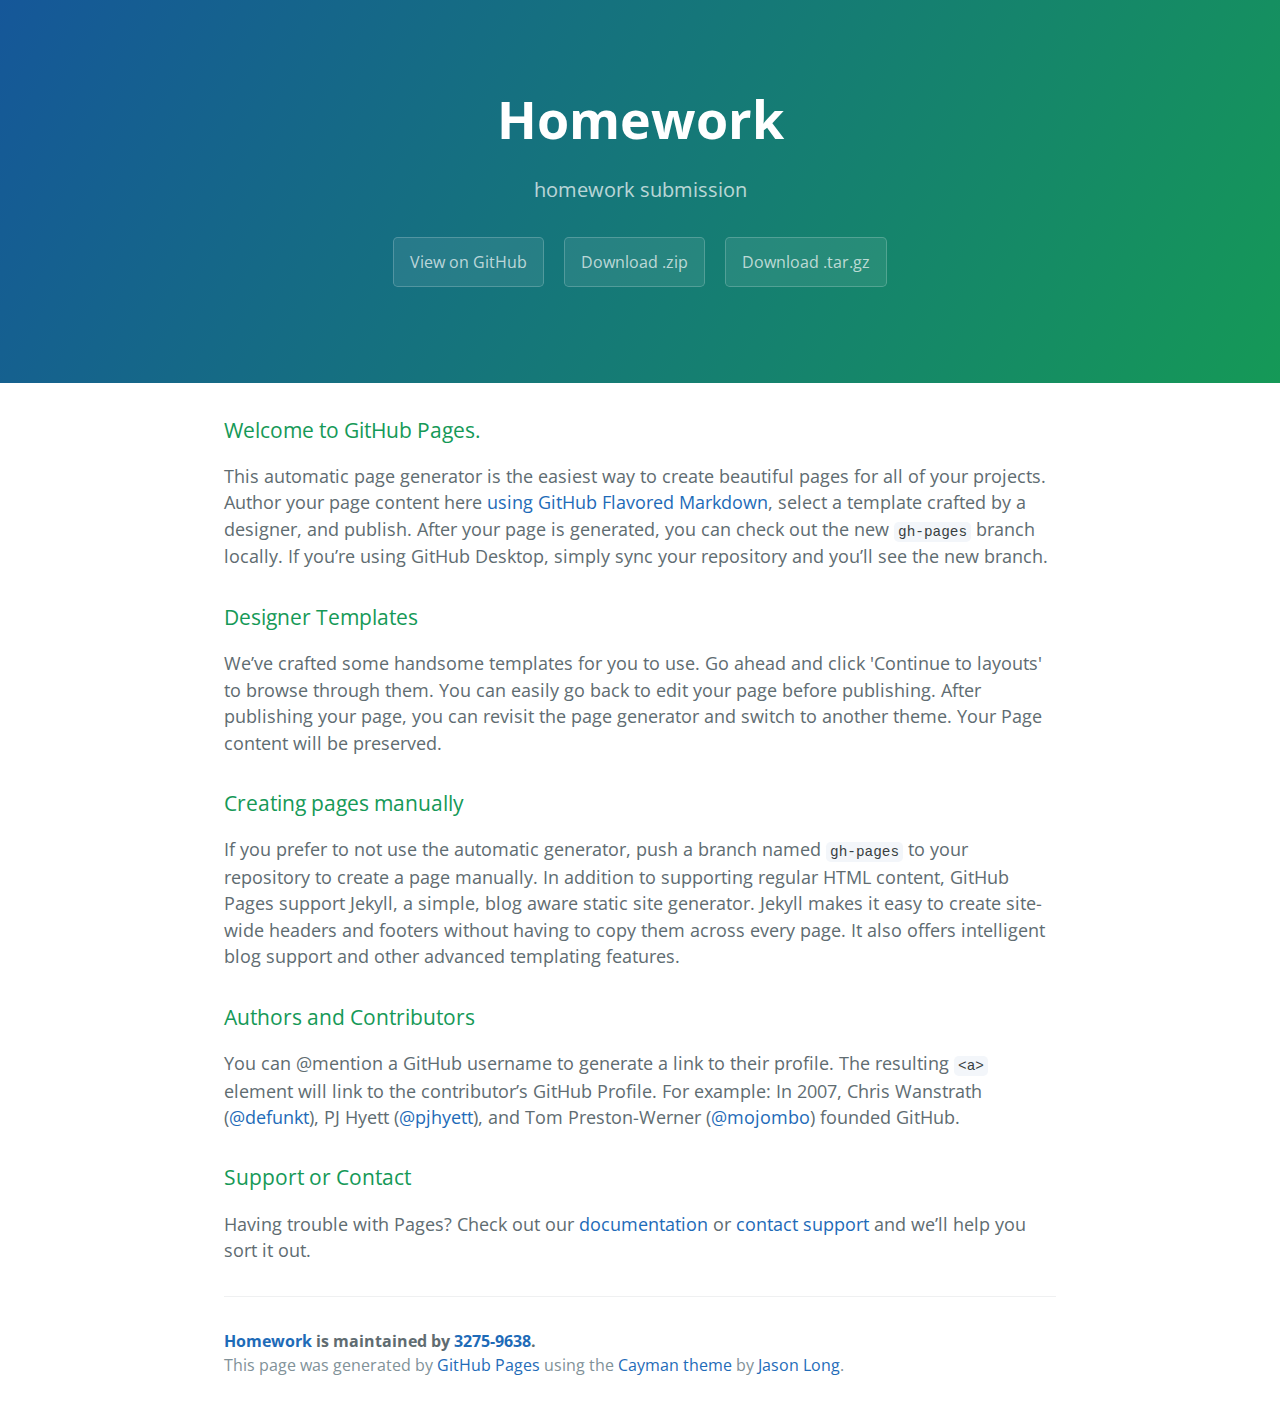
<file: index.html>
<!DOCTYPE html>
<html lang="en-us">
  <head>
    <meta charset="UTF-8">
    <title>Homework by 3275-9638</title>
    <meta name="viewport" content="width=device-width, initial-scale=1">
    <link rel="stylesheet" type="text/css" href="stylesheets/normalize.css" media="screen">
    <link href='https://fonts.googleapis.com/css?family=Open+Sans:400,700' rel='stylesheet' type='text/css'>
    <link rel="stylesheet" type="text/css" href="stylesheets/stylesheet.css" media="screen">
    <link rel="stylesheet" type="text/css" href="stylesheets/github-light.css" media="screen">
  </head>
  <body>
    <section class="page-header">
      <h1 class="project-name">Homework</h1>
      <h2 class="project-tagline">homework submission</h2>
      <a href="https://github.com/3275-9638/Homework" class="btn">View on GitHub</a>
      <a href="https://github.com/3275-9638/Homework/zipball/master" class="btn">Download .zip</a>
      <a href="https://github.com/3275-9638/Homework/tarball/master" class="btn">Download .tar.gz</a>
    </section>

    <section class="main-content">
      <h3>
<a id="welcome-to-github-pages" class="anchor" href="#welcome-to-github-pages" aria-hidden="true"><span aria-hidden="true" class="octicon octicon-link"></span></a>Welcome to GitHub Pages.</h3>

<p>This automatic page generator is the easiest way to create beautiful pages for all of your projects. Author your page content here <a href="https://guides.github.com/features/mastering-markdown/">using GitHub Flavored Markdown</a>, select a template crafted by a designer, and publish. After your page is generated, you can check out the new <code>gh-pages</code> branch locally. If you’re using GitHub Desktop, simply sync your repository and you’ll see the new branch.</p>

<h3>
<a id="designer-templates" class="anchor" href="#designer-templates" aria-hidden="true"><span aria-hidden="true" class="octicon octicon-link"></span></a>Designer Templates</h3>

<p>We’ve crafted some handsome templates for you to use. Go ahead and click 'Continue to layouts' to browse through them. You can easily go back to edit your page before publishing. After publishing your page, you can revisit the page generator and switch to another theme. Your Page content will be preserved.</p>

<h3>
<a id="creating-pages-manually" class="anchor" href="#creating-pages-manually" aria-hidden="true"><span aria-hidden="true" class="octicon octicon-link"></span></a>Creating pages manually</h3>

<p>If you prefer to not use the automatic generator, push a branch named <code>gh-pages</code> to your repository to create a page manually. In addition to supporting regular HTML content, GitHub Pages support Jekyll, a simple, blog aware static site generator. Jekyll makes it easy to create site-wide headers and footers without having to copy them across every page. It also offers intelligent blog support and other advanced templating features.</p>

<h3>
<a id="authors-and-contributors" class="anchor" href="#authors-and-contributors" aria-hidden="true"><span aria-hidden="true" class="octicon octicon-link"></span></a>Authors and Contributors</h3>

<p>You can @mention a GitHub username to generate a link to their profile. The resulting <code>&lt;a&gt;</code> element will link to the contributor’s GitHub Profile. For example: In 2007, Chris Wanstrath (<a href="https://github.com/defunkt" class="user-mention">@defunkt</a>), PJ Hyett (<a href="https://github.com/pjhyett" class="user-mention">@pjhyett</a>), and Tom Preston-Werner (<a href="https://github.com/mojombo" class="user-mention">@mojombo</a>) founded GitHub.</p>

<h3>
<a id="support-or-contact" class="anchor" href="#support-or-contact" aria-hidden="true"><span aria-hidden="true" class="octicon octicon-link"></span></a>Support or Contact</h3>

<p>Having trouble with Pages? Check out our <a href="https://help.github.com/pages">documentation</a> or <a href="https://github.com/contact">contact support</a> and we’ll help you sort it out.</p>

      <footer class="site-footer">
        <span class="site-footer-owner"><a href="https://github.com/3275-9638/Homework">Homework</a> is maintained by <a href="https://github.com/3275-9638">3275-9638</a>.</span>

        <span class="site-footer-credits">This page was generated by <a href="https://pages.github.com">GitHub Pages</a> using the <a href="https://github.com/jasonlong/cayman-theme">Cayman theme</a> by <a href="https://twitter.com/jasonlong">Jason Long</a>.</span>
      </footer>

    </section>

  
  </body>
</html>
</file>
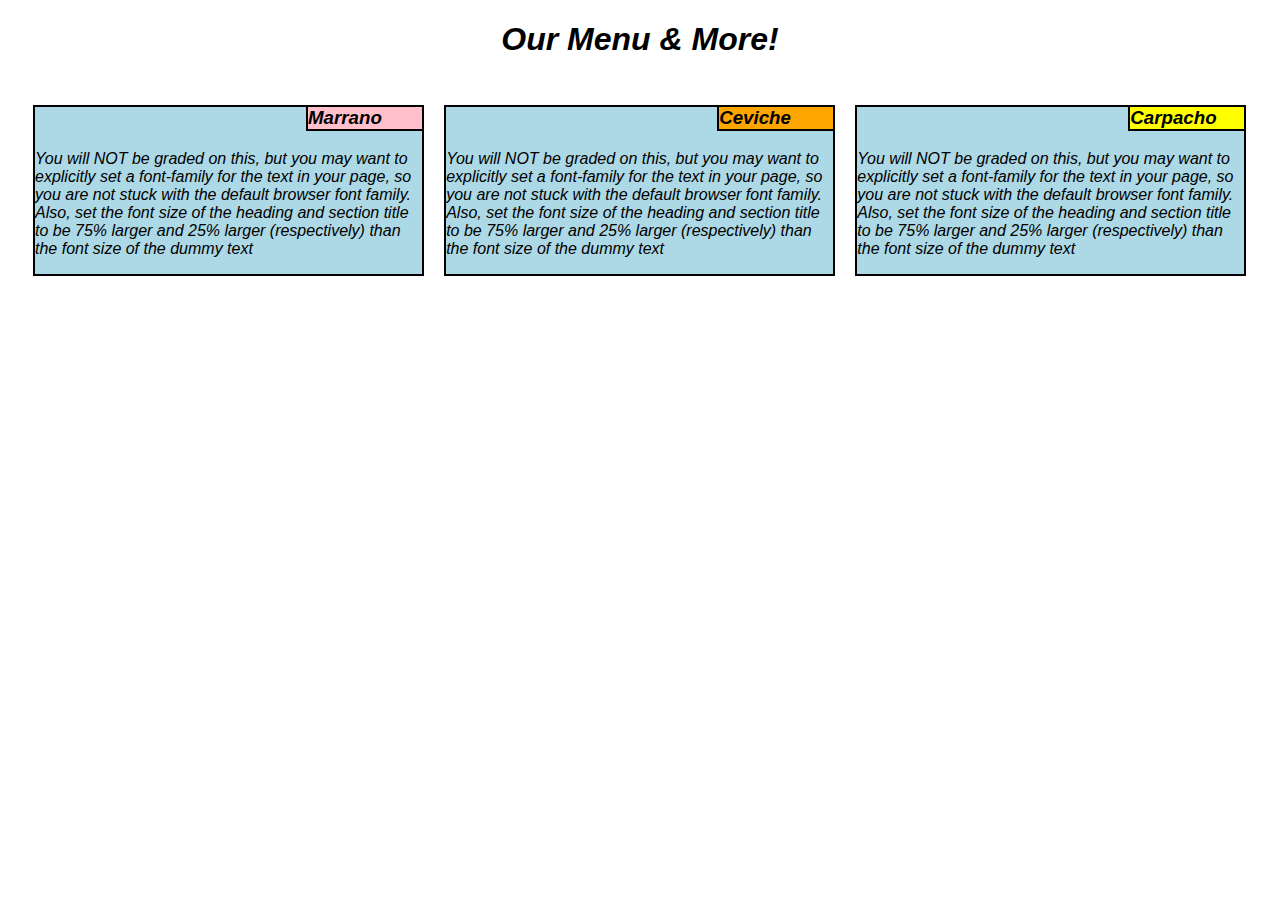
<file: site/homework.html>
<!doctype html>
<html lang="en">
<head>
	<meta charset="utf-8">
	<meta name="viewport" content="width=device-width, initial-scale=1">
    <title>Menu</title>
    <link rel="stylesheet" type="text/css" href="homework.css">
</head>

<body>
 <header>
    <h1>Our Menu &amp; More!</h1>
 </header>

 <section>
 <div class="row">
     <div class="col-lg-4 col-md-6">
        <div id="marrano">
           <h3 class="Marrano">Marrano</h3>
              <p>You will NOT be graded on this, but you may want to explicitly set a font-family for the text in your page, so you are not stuck with the default browser font family. Also, set the font size of the heading and section title to be 75% larger and 25% larger (respectively) than the font size of the dummy text</p>
        </div>
      </div>        


     <div class="col-lg-4 col-md-6">
        <div id="ceviche">
           <h3 class="Ceviche">Ceviche</h3>
              <p>You will NOT be graded on this, but you may want to explicitly set a font-family for the text in your page, so you are not stuck with the default browser font family. Also, set the font size of the heading and section title to be 75% larger and 25% larger (respectively) than the font size of the dummy text</p>
        </div>
      </div>        


     <div class="col-lg-4 col-md-12">
        <div id="carpacho">
           <h3 class="Carpacho">Carpacho</h3>
              <p>You will NOT be graded on this, but you may want to explicitly set a font-family for the text in your page, so you are not stuck with the default browser font family. Also, set the font size of the heading and section title to be 75% larger and 25% larger (respectively) than the font size of the dummy text</p>
        </div>
      </div>        
</div>
</file>
<file: stylesheets/stylesheet.css>
* {
  box-sizing: border-box; }

body {
  padding: 0;
  margin: 0;
  font-family: "Open Sans", "Helvetica Neue", Helvetica, Arial, sans-serif;
  font-size: 16px;
  line-height: 1.5;
  color: #606c71; }

a {
  color: #1e6bb8;
  text-decoration: none; }
  a:hover {
    text-decoration: underline; }

.btn {
  display: inline-block;
  margin-bottom: 1rem;
  color: rgba(255, 255, 255, 0.7);
  background-color: rgba(255, 255, 255, 0.08);
  border-color: rgba(255, 255, 255, 0.2);
  border-style: solid;
  border-width: 1px;
  border-radius: 0.3rem;
  transition: color 0.2s, background-color 0.2s, border-color 0.2s; }
  .btn + .btn {
    margin-left: 1rem; }

.btn:hover {
  color: rgba(255, 255, 255, 0.8);
  text-decoration: none;
  background-color: rgba(255, 255, 255, 0.2);
  border-color: rgba(255, 255, 255, 0.3); }

@media screen and (min-width: 64em) {
  .btn {
    padding: 0.75rem 1rem; } }

@media screen and (min-width: 42em) and (max-width: 64em) {
  .btn {
    padding: 0.6rem 0.9rem;
    font-size: 0.9rem; } }

@media screen and (max-width: 42em) {
  .btn {
    display: block;
    width: 100%;
    padding: 0.75rem;
    font-size: 0.9rem; }
    .btn + .btn {
      margin-top: 1rem;
      margin-left: 0; } }

.page-header {
  color: #fff;
  text-align: center;
  background-color: #159957;
  background-image: linear-gradient(120deg, #155799, #159957); }

@media screen and (min-width: 64em) {
  .page-header {
    padding: 5rem 6rem; } }

@media screen and (min-width: 42em) and (max-width: 64em) {
  .page-header {
    padding: 3rem 4rem; } }

@media screen and (max-width: 42em) {
  .page-header {
    padding: 2rem 1rem; } }

.project-name {
  margin-top: 0;
  margin-bottom: 0.1rem; }

@media screen and (min-width: 64em) {
  .project-name {
    font-size: 3.25rem; } }

@media screen and (min-width: 42em) and (max-width: 64em) {
  .project-name {
    font-size: 2.25rem; } }

@media screen and (max-width: 42em) {
  .project-name {
    font-size: 1.75rem; } }

.project-tagline {
  margin-bottom: 2rem;
  font-weight: normal;
  opacity: 0.7; }

@media screen and (min-width: 64em) {
  .project-tagline {
    font-size: 1.25rem; } }

@media screen and (min-width: 42em) and (max-width: 64em) {
  .project-tagline {
    font-size: 1.15rem; } }

@media screen and (max-width: 42em) {
  .project-tagline {
    font-size: 1rem; } }

.main-content :first-child {
  margin-top: 0; }
.main-content img {
  max-width: 100%; }
.main-content h1, .main-content h2, .main-content h3, .main-content h4, .main-content h5, .main-content h6 {
  margin-top: 2rem;
  margin-bottom: 1rem;
  font-weight: normal;
  color: #159957; }
.main-content p {
  margin-bottom: 1em; }
.main-content code {
  padding: 2px 4px;
  font-family: Consolas, "Liberation Mono", Menlo, Courier, monospace;
  font-size: 0.9rem;
  color: #383e41;
  background-color: #f3f6fa;
  border-radius: 0.3rem; }
.main-content pre {
  padding: 0.8rem;
  margin-top: 0;
  margin-bottom: 1rem;
  font: 1rem Consolas, "Liberation Mono", Menlo, Courier, monospace;
  color: #567482;
  word-wrap: normal;
  background-color: #f3f6fa;
  border: solid 1px #dce6f0;
  border-radius: 0.3rem; }
  .main-content pre > code {
    padding: 0;
    margin: 0;
    font-size: 0.9rem;
    color: #567482;
    word-break: normal;
    white-space: pre;
    background: transparent;
    border: 0; }
.main-content .highlight {
  margin-bottom: 1rem; }
  .main-content .highlight pre {
    margin-bottom: 0;
    word-break: normal; }
.main-content .highlight pre, .main-content pre {
  padding: 0.8rem;
  overflow: auto;
  font-size: 0.9rem;
  line-height: 1.45;
  border-radius: 0.3rem; }
.main-content pre code, .main-content pre tt {
  display: inline;
  max-width: initial;
  padding: 0;
  margin: 0;
  overflow: initial;
  line-height: inherit;
  word-wrap: normal;
  background-color: transparent;
  border: 0; }
  .main-content pre code:before, .main-content pre code:after, .main-content pre tt:before, .main-content pre tt:after {
    content: normal; }
.main-content ul, .main-content ol {
  margin-top: 0; }
.main-content blockquote {
  padding: 0 1rem;
  margin-left: 0;
  color: #819198;
  border-left: 0.3rem solid #dce6f0; }
  .main-content blockquote > :first-child {
    margin-top: 0; }
  .main-content blockquote > :last-child {
    margin-bottom: 0; }
.main-content table {
  display: block;
  width: 100%;
  overflow: auto;
  word-break: normal;
  word-break: keep-all; }
  .main-content table th {
    font-weight: bold; }
  .main-content table th, .main-content table td {
    padding: 0.5rem 1rem;
    border: 1px solid #e9ebec; }
.main-content dl {
  padding: 0; }
  .main-content dl dt {
    padding: 0;
    margin-top: 1rem;
    font-size: 1rem;
    font-weight: bold; }
  .main-content dl dd {
    padding: 0;
    margin-bottom: 1rem; }
.main-content hr {
  height: 2px;
  padding: 0;
  margin: 1rem 0;
  background-color: #eff0f1;
  border: 0; }

@media screen and (min-width: 64em) {
  .main-content {
    max-width: 64rem;
    padding: 2rem 6rem;
    margin: 0 auto;
    font-size: 1.1rem; } }

@media screen and (min-width: 42em) and (max-width: 64em) {
  .main-content {
    padding: 2rem 4rem;
    font-size: 1.1rem; } }

@media screen and (max-width: 42em) {
  .main-content {
    padding: 2rem 1rem;
    font-size: 1rem; } }

.site-footer {
  padding-top: 2rem;
  margin-top: 2rem;
  border-top: solid 1px #eff0f1; }

.site-footer-owner {
  display: block;
  font-weight: bold; }

.site-footer-credits {
  color: #819198; }

@media screen and (min-width: 64em) {
  .site-footer {
    font-size: 1rem; } }

@media screen and (min-width: 42em) and (max-width: 64em) {
  .site-footer {
    font-size: 1rem; } }

@media screen and (max-width: 42em) {
  .site-footer {
    font-size: 0.9rem; } }
</file>
<file: stylesheets/github-light.css>
/*
The MIT License (MIT)

Copyright (c) 2016 GitHub, Inc.

Permission is hereby granted, free of charge, to any person obtaining a copy
of this software and associated documentation files (the "Software"), to deal
in the Software without restriction, including without limitation the rights
to use, copy, modify, merge, publish, distribute, sublicense, and/or sell
copies of the Software, and to permit persons to whom the Software is
furnished to do so, subject to the following conditions:

The above copyright notice and this permission notice shall be included in all
copies or substantial portions of the Software.

THE SOFTWARE IS PROVIDED "AS IS", WITHOUT WARRANTY OF ANY KIND, EXPRESS OR
IMPLIED, INCLUDING BUT NOT LIMITED TO THE WARRANTIES OF MERCHANTABILITY,
FITNESS FOR A PARTICULAR PURPOSE AND NONINFRINGEMENT. IN NO EVENT SHALL THE
AUTHORS OR COPYRIGHT HOLDERS BE LIABLE FOR ANY CLAIM, DAMAGES OR OTHER
LIABILITY, WHETHER IN AN ACTION OF CONTRACT, TORT OR OTHERWISE, ARISING FROM,
OUT OF OR IN CONNECTION WITH THE SOFTWARE OR THE USE OR OTHER DEALINGS IN THE
SOFTWARE.

*/

.pl-c /* comment */ {
  color: #969896;
}

.pl-c1 /* constant, variable.other.constant, support, meta.property-name, support.constant, support.variable, meta.module-reference, markup.raw, meta.diff.header */,
.pl-s .pl-v /* string variable */ {
  color: #0086b3;
}

.pl-e /* entity */,
.pl-en /* entity.name */ {
  color: #795da3;
}

.pl-smi /* variable.parameter.function, storage.modifier.package, storage.modifier.import, storage.type.java, variable.other */,
.pl-s .pl-s1 /* string source */ {
  color: #333;
}

.pl-ent /* entity.name.tag */ {
  color: #63a35c;
}

.pl-k /* keyword, storage, storage.type */ {
  color: #a71d5d;
}

.pl-s /* string */,
.pl-pds /* punctuation.definition.string, string.regexp.character-class */,
.pl-s .pl-pse .pl-s1 /* string punctuation.section.embedded source */,
.pl-sr /* string.regexp */,
.pl-sr .pl-cce /* string.regexp constant.character.escape */,
.pl-sr .pl-sre /* string.regexp source.ruby.embedded */,
.pl-sr .pl-sra /* string.regexp string.regexp.arbitrary-repitition */ {
  color: #183691;
}

.pl-v /* variable */ {
  color: #ed6a43;
}

.pl-id /* invalid.deprecated */ {
  color: #b52a1d;
}

.pl-ii /* invalid.illegal */ {
  color: #f8f8f8;
  background-color: #b52a1d;
}

.pl-sr .pl-cce /* string.regexp constant.character.escape */ {
  font-weight: bold;
  color: #63a35c;
}

.pl-ml /* markup.list */ {
  color: #693a17;
}

.pl-mh /* markup.heading */,
.pl-mh .pl-en /* markup.heading entity.name */,
.pl-ms /* meta.separator */ {
  font-weight: bold;
  color: #1d3e81;
}

.pl-mq /* markup.quote */ {
  color: #008080;
}

.pl-mi /* markup.italic */ {
  font-style: italic;
  color: #333;
}

.pl-mb /* markup.bold */ {
  font-weight: bold;
  color: #333;
}

.pl-md /* markup.deleted, meta.diff.header.from-file */ {
  color: #bd2c00;
  background-color: #ffecec;
}

.pl-mi1 /* markup.inserted, meta.diff.header.to-file */ {
  color: #55a532;
  background-color: #eaffea;
}

.pl-mdr /* meta.diff.range */ {
  font-weight: bold;
  color: #795da3;
}

.pl-mo /* meta.output */ {
  color: #1d3e81;
}
</file>
<file: site/homework.css>
/****Star selector***/
*{
	box-sizing: border-box;
}

body{
	font-family: arial;
	font-style: italic;
}

/*****Heading****/
h1{
	text-align: center;

}
/****boxes****/
#marrano, #ceviche, #carpacho{
	background-color: lightblue;
	/*width:300px;*/
	border:2px solid black;
	margin:10px;
	
	float: left
}

/*#ceviche{
	background-color: pink;
	width:300px;
	border:2px solid black;
	margin:10px;
	float: left

}

#carpacho{
	background-color: orange;
width:300px;
border:2px solid black;
margin:10px;
	
	float: left
}*/


/*****boxes titles****/
h3{
	float:right;
	width:30%;
	margin-top: 0;
	border-bottom:2px solid black;
	border-left:2px solid black;
}

h3.Marrano{
	background-color: pink;
}

h3.Ceviche{
	background-color: orange;
}

h3.Carpacho{
	background-color: yellow;
}
p{
	clear:right;
}

.row{
	width:100%;
	margin:0;
	padding: 15px;
}

/*****Media queries****/
/****DESKTOP***/

@media(min-width: 992px){
.col-lg-1, .col-lg-2, .col-lg-3, .col-lg-4, .col-lg-5, .col-lg-6, .col-lg-7, 
.col-lg-8, .col-lg-9, .col-lg-10, .col-lg-11, .col-lg-12{
   float:left;
}
	
	.col-lg-1{
		width:8.33%;
	}

	.col-lg-2{
		width:16.66%;
	}

	.col-lg-3{
		width:25%;
	}

	.col-lg-4{
		width:33.32%;
		float:left;
	}

	.col-lg-5{
		width:41.65%;
	}

	.col-lg-6{
		width:50%;
	}

	.col-lg-7{
		width:58.31%;
	}

	.col-lg-8{
		width:66.64%;
	}

	.col-lg-9{
		width:74.97%;
	}

	.col-lg-10{
		width:83.3%;
	}

     .col-lg-11{
		width:91.63%;
	}

	.col-lg-12{
		width:100%;
	}


}


/*****Tablet view*****/
@media(max-width: 991px) and (min-width:768px){


.col-md-1, .col-md-2, .col-md-3, .col-md-4, .col-md-5, .col-md-6, .col-md-7, 
.col-md-8, .col-md-9, .col-md-10, .col-md-11, .col-md-12{
   float:left;
}
	
	.col-md-1{
		width:8.33%;
	}

	.col-md-2{
		width:16.66%;
	}

	.col-md-3{
		width:25%;
	}

	.col-md-4{
		width:33.32%;
	}

	.col-md-5{
		width:41.65%;
	}

	.col-md-6{
		width:50%;
	}

	.col-md-7{
		width:58.31%;
	}

	.col-md-8{
		width:66.64%;
	}

	.col-md-9{
		width:74.97%;
	}

	.col-md-10{
		width:83.3%;
	}

     .col-md-11{
		width:91.63%;
	}

	.col-md-12{
		width:100%;
	}


}
</file>
